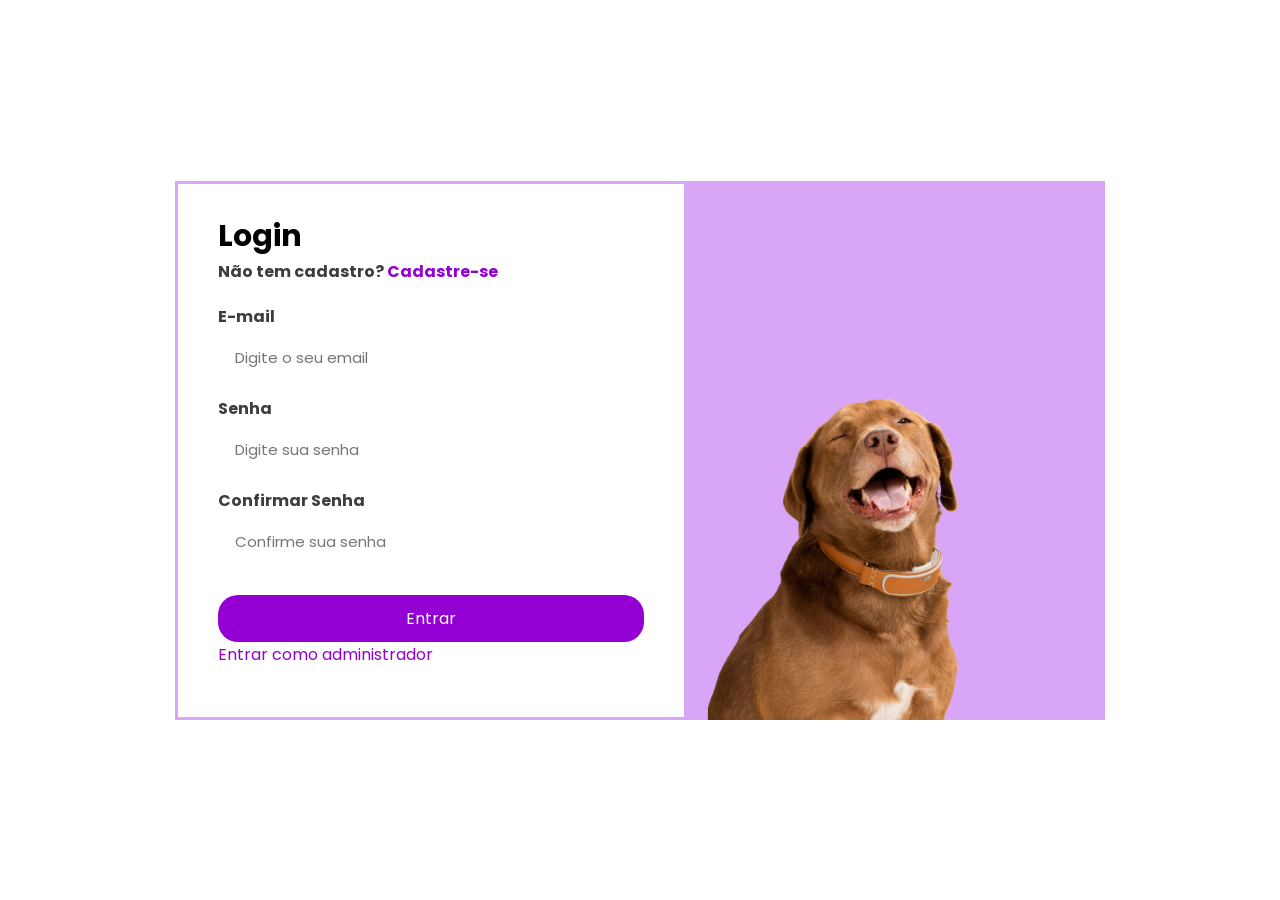
<file: Login/login.html>
<!DOCTYPE html>
<html lang="pt-BR">
<head>
    <meta charset="UTF-8">
    <meta http-equiv="X-UA-Compatible" content="IE=edge">
    <meta name="viewport" content="width=device-width, initial-scale=1.0">
    <link rel="stylesheet" href="styles.css">
    <title>Login</title>

    <style>
        .img-box {
            background-color: #D9A5F6; /* Cor de fundo para o lado da imagem */
            width: 45%;
            display: flex;
            align-items: flex-end;
            justify-content: center;  
            overflow: hidden;
            border-color: #9400D3;
    
    }
    
.img-box img {
    max-width: 100%;
    height: auto;
    border-color: #9400D3;

}
    </style>
</head>
<body>
    <div class="box">
        <div class="form-box">
            <h2>Login</h2>
            <p> Não tem cadastro? <a href="../index.php">Cadastre-se</a> </p>
            <form id="form-login" action="logar.php" method="post">
                <div class="input-group">
                    <label for="email">E-mail</label>
                    <input type="email" id="email" name="email" placeholder="Digite o seu email" required>
                </div>

                <div class="input-group">
                    <label for="senha">Senha</label>
                    <input type="password" id="senha" name="senha" placeholder="Digite sua senha" required>
                </div>

                <div class="input-group">
                    <label for="confirmar-senha">Confirmar Senha</label>
                    <input type="password" id="confirmar-senha" name="confirmar-senha" placeholder="Confirme sua senha" required>
                </div>

                <div class="input-group">
                    <button type="submit">Entrar</button>
                    <a style="text-decoration: none;" href="login_adm.php">Entrar como administrador</a>
                </div>
            </form>
        </div>
        <div class="img-box">
            <img class="img" src="login.png" alt="Imagem de Cadastro">
        </div>
    </div>

    <script>
        // Função para validar os campos de senha e confirmar senha
        document.getElementById("form-login").addEventListener("submit", function(event) {
            const email = document.getElementById("email").value;
            const senha = document.getElementById("senha").value;
            const confirmarSenha = document.getElementById("confirmar-senha").value;

            // Verifica se os campos de senha e confirmar senha estão preenchidos
            if (email === "" || senha === "" || confirmarSenha === "") {
                alert("Por favor, preencha todos os campos.");
                event.preventDefault(); // Impede o envio do formulário
                return;
            }

            // Verifica se as senhas são iguais
            if (senha !== confirmarSenha) {
                alert("As senhas não coincidem. Por favor, confirme sua senha corretamente.");
                event.preventDefault(); // Impede o envio do formulário
            }
        });
    </script>
</body>
</html>
</file>
<file: Login/styles.css>
/* LOGIN */
@import url('https://fonts.googleapis.com/css2?family=Poppins:wght@300;400;500&display=swap');

* {
    padding: 0;
    margin: 0;
    box-sizing: border-box;
    font-family: 'Poppins', sans-serif;
}

body {
    background-position: center;
    background-repeat: no-repeat;
    background-size: cover;
    display: flex;
    align-items: center;
    justify-content: center;
    padding: 20px;
    min-height: 100vh;
}

.w50 {
    width: 50%;
    float: left;
    padding-right: 15px;
}

.box {
    display: flex;
    width: 930px;
}

.form-box {
    background-color: rgba(255, 255, 255, 0.4);
    backdrop-filter: blur(40px);
    padding: 30px 40px;
    width: 55%; /* Ajustar para caber melhor no layout */
    border: 3px solid #D9A5F6; /* Borda roxa */
}



.form-box h2 {
    font-size: 30px;
}

.form-box p {
    font-weight: bold;
    color: #3D3D3D;
}

a{
    text-decoration: none;
    color: #9400D3;
}

.form-box p a {
    color: #9400D3;
    text-decoration: none;
}

.form-box form {
    margin: 20px 0;
}

form .input-group {
    margin-bottom: 15px;
}

form .input-group label {
    color: #3D3D3D;
    font-weight: bold;
    display: block;
    margin-bottom: 5px;
}

form .input-group input {
    width: 100%;
    height: 47px;
    background-color: rgba(255, 255, 255, 0.32);
    border-radius: 20px;
    outline: none;
    border: 2px solid transparent;
    padding: 15px;
    font-size: 15px;
    color: #616161;
    transition: all 0.4s ease;
}

form .input-group input:focus {
    border-color: #9400D3;
}

form .input-group button {
    width: 100%;
    height: 47px;
    background: #9400D3;
    border-radius: 20px;
    outline: none;
    border: none;
    margin-top: 15px;
    color: white;
    cursor: pointer;
    font-size: 16px;
}

@media (max-width: 930px) {
    .img-box {
        display: none;
    }

    .box {
        width: 700px;
    }

    .form-box {
        width: 100%;
        border-radius: 20px;
    }
}

@media (max-width: 500px) {
    .w50 {
        width: 100%;
        padding: 0;
    }
}
</file>
